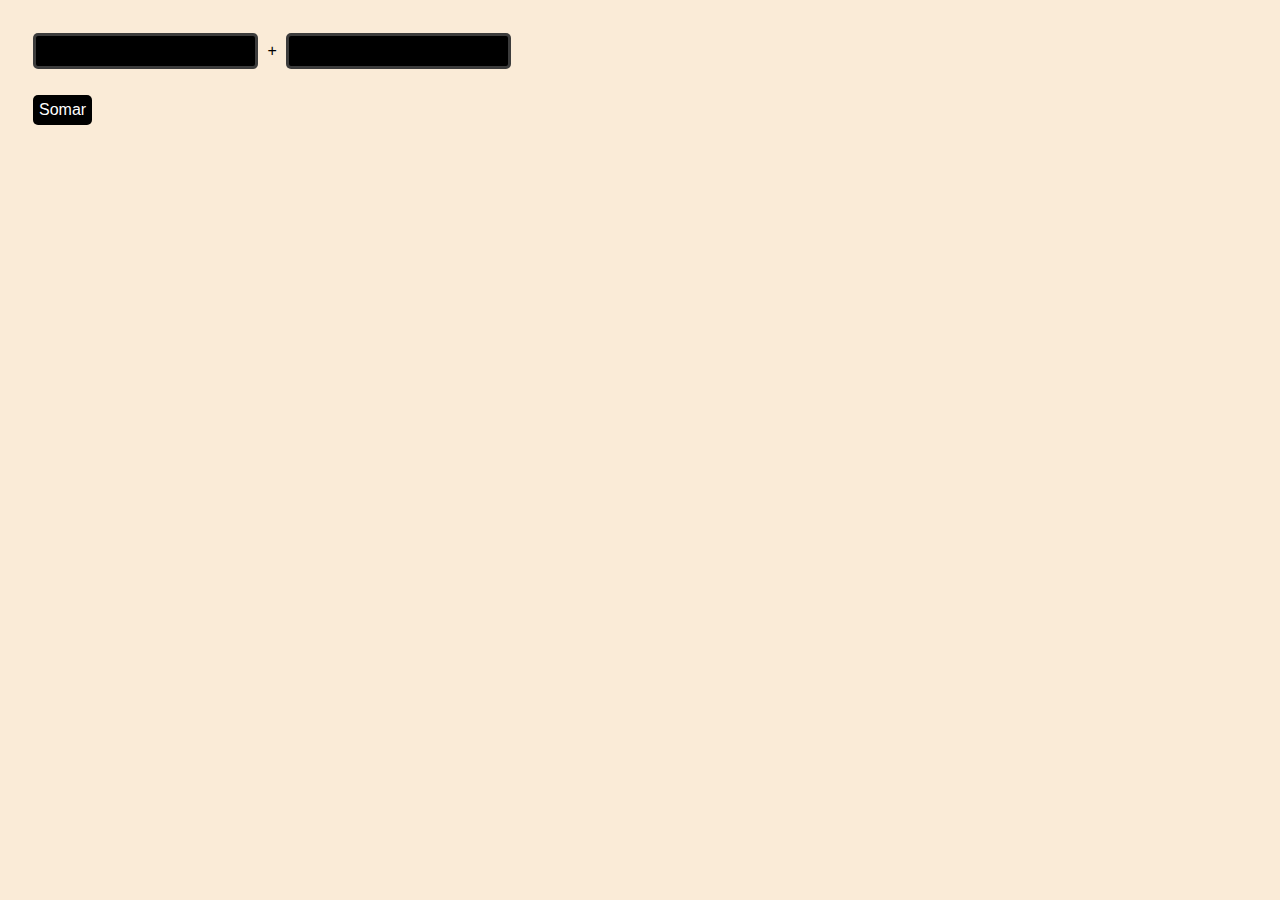
<file: aula 16 atividade 1/index.html>
<!DOCTYPE html>
<html lang="en">
<head>
    <meta charset="UTF-8">
    <meta name="viewport" content="width=device-width, initial-scale=1.0">
    <script src="script.js"></script>
    <link rel="stylesheet" href="style.css">
    <title>Document</title>
</head>
<body>
    <input type="number" name="numero1" id="numero1">
    +
    <input type="number" name="numero2" id="numero2">

    <p id="result"></p>

    <button onclick="onSumClick()">Somar</button>
</body>
</html>
</file>
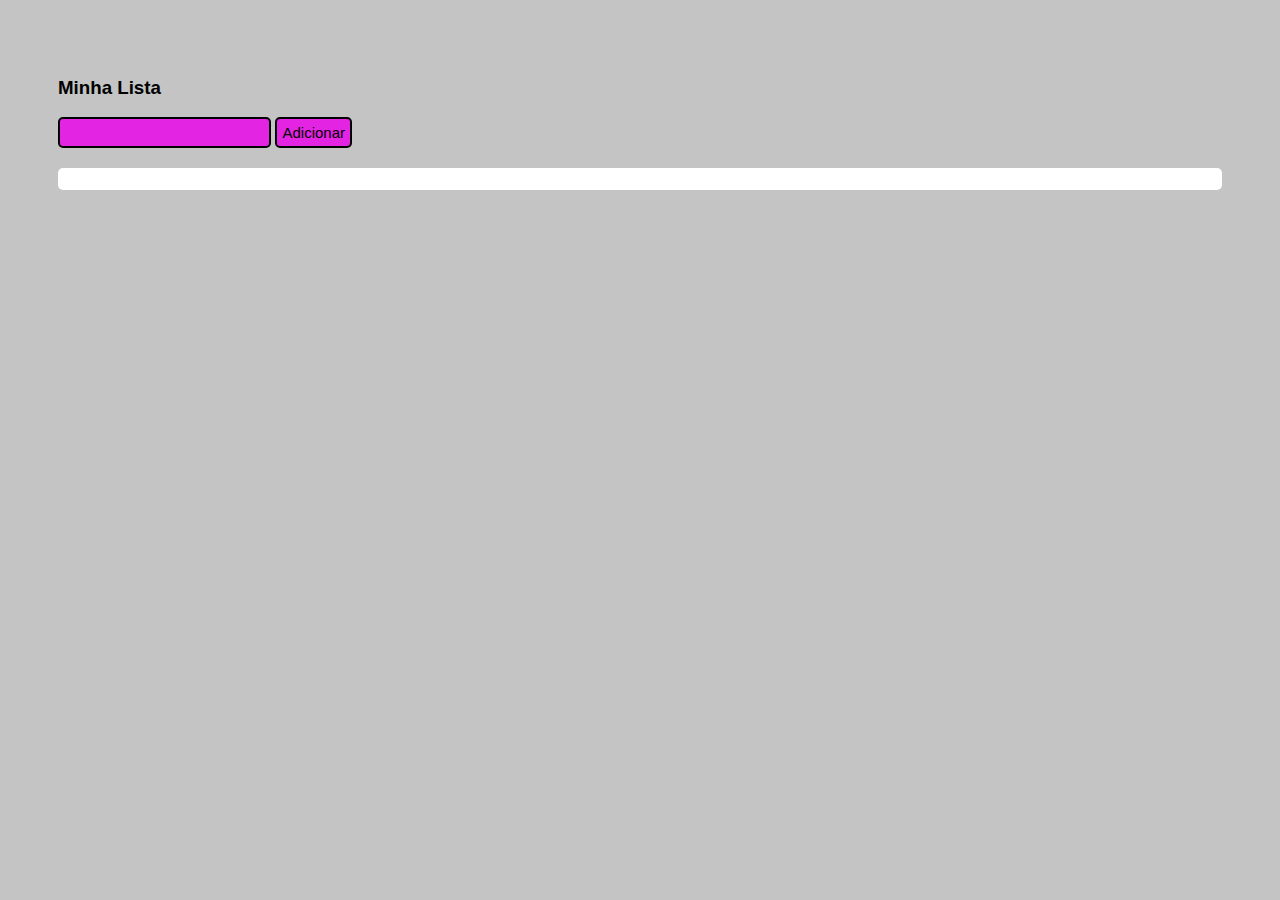
<file: aula 16 atividade 2/index.html>
<!DOCTYPE html>
<html lang="en">
<head>
    <meta charset="UTF-8">
    <meta name="viewport" content="width=device-width, initial-scale=1.0">
    <script src="script.js"></script>
    <link rel="stylesheet" href="style.css">
    <title>Document</title>
</head>
<body>
    <h3>Minha Lista</h3>

    <input type="text" id="item">

    <button onclick="takeValue()">Adicionar</button>

    <p id="items"></p>
</body>
</html>
</file>
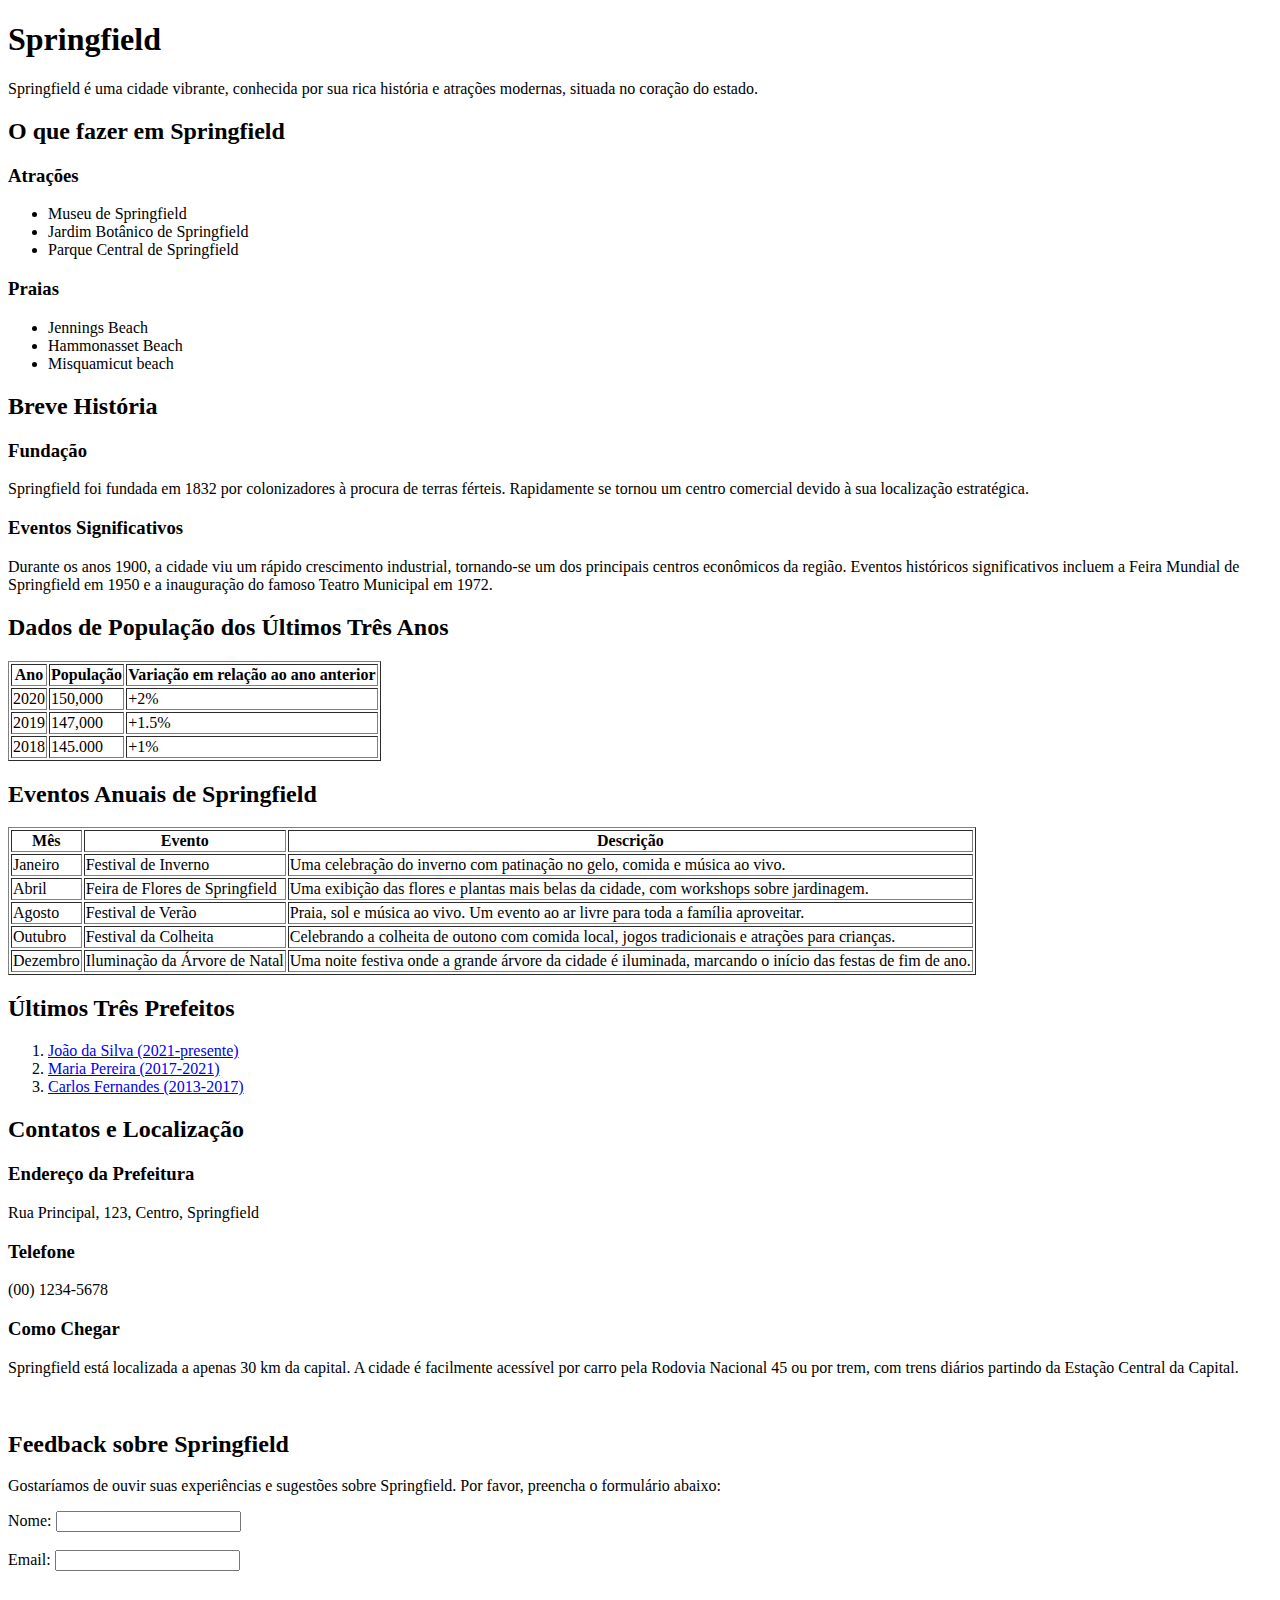
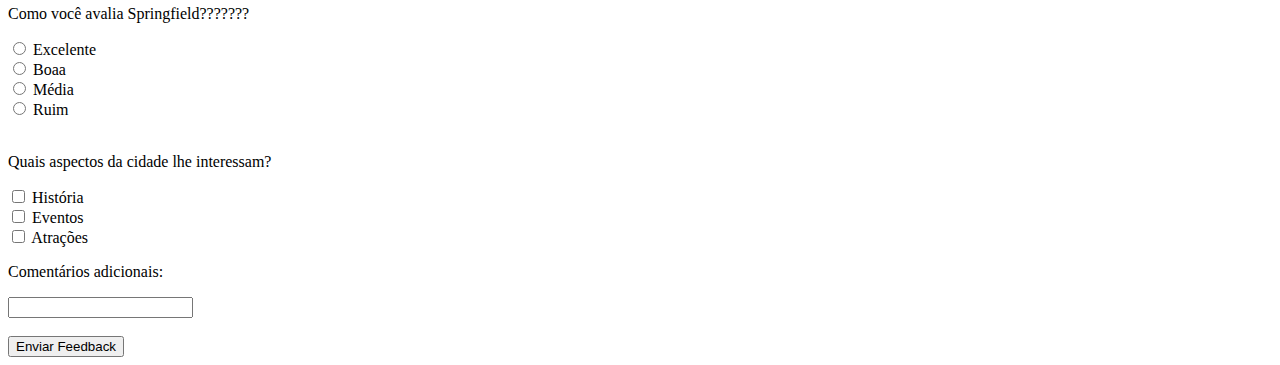
<file: springfield.html>
<!DOCTYPE html>
<html>
<head>
    <title>Sobre Minha Cidade</title>
</head>
<body>

<h1>Springfield</h1>

<p>Springfield é uma cidade vibrante, conhecida por sua rica história e atrações modernas, situada no coração do estado.</p>

<h2>O que fazer em Springfield</h2>
<h3>Atrações</h3>
<ul>
    <li>Museu de Springfield</li>
    <li>Jardim Botânico de Springfield</li>
    <li>Parque Central de Springfield</li>
</ul>

<h3>Praias</h3>

<ul>
    <li>Jennings Beach</li>
    <li>Hammonasset Beach</li>
    <li>Misquamicut beach</li>
</ul>

<h2>Breve História</h2>

<h3>Fundação</h3>
<p>Springfield foi fundada em 1832 por colonizadores à procura de terras férteis. Rapidamente se tornou um centro comercial devido à sua localização estratégica.</p>

<h3>Eventos Significativos</h3>
<p>Durante os anos 1900, a cidade viu um rápido crescimento industrial, tornando-se um dos principais centros econômicos da região. Eventos históricos significativos incluem a Feira Mundial de Springfield em 1950 e a inauguração do famoso Teatro Municipal em 1972.</p>

<h2>Dados de População dos Últimos Três Anos</h2>
<table border="1">
    <tr>
        <th>Ano</th>
        <th>População</th>
        <th>Variação em relação ao ano anterior</th>
    </tr>
    <tr>
        <td>2020</td>
        <td>150,000</td>
        <td>+2%</td>
    </tr>
    <tr>
        <td>2019</td>
        <td>147,000</td>
        <td>+1.5%</td>
    </tr>
    <tr>
        <td>2018</td>
        <td>145.000</td>
        <td>+1%</td>
    </tr>
</table>

<h2>Eventos Anuais de Springfield</h2>

<table border="1">
    <tr>
        <th>Mês</th>
        <th>Evento</th>
        <th>Descrição</th>
    </tr>
    <tr>
        <td>Janeiro</td>
        <td>Festival de Inverno</td>
        <td>Uma celebração do inverno com patinação no gelo, comida e música ao vivo.</td>
    </tr>
    <tr>
        <td>Abril</td>
        <td>Feira de Flores de Springfield</td>
        <td>Uma exibição das flores e plantas mais belas da cidade, com workshops sobre jardinagem.</td>
    </tr>
    <tr>
        <td>Agosto</td>
        <td>Festival de Verão</td>
        <td>Praia, sol e música ao vivo. Um evento ao ar livre para toda a família aproveitar.</td>
    </tr>
    <tr>
        <td>Outubro</td>
        <td>Festival da Colheita</td>
        <td>Celebrando a colheita de outono com comida local, jogos tradicionais e atrações para crianças.</td>
    </tr>
    <tr>
        <td>Dezembro</td>
        <td>Iluminação da Árvore de Natal</td>
        <td>Uma noite festiva onde a grande árvore da cidade é iluminada, marcando o início das festas de fim de ano.</td>
    </tr>
</table>

<h2>Últimos Três Prefeitos</h2>
<ol>
    <li><a href="https://www.google.com/search?q=João+da+Silva" target="_blank">João da Silva (2021-presente)</a></li>
    <li><a href="https://www.google.com/search?q=Maria+Pereira&sca_esv=563841496&ei=AqP7ZNWCD4H11sQP2NCjgA4&ved=0ahUKEwjVi8TgipyBAxWBupUCHVjoCOAQ4dUDCBA&uact=5&oq=Maria+Pereira&gs_lp=[base64]&sclient=gws-wiz-serp" target="_blank">Maria Pereira (2017-2021)</a></li>
    <li><a href="https://www.google.com/search?q=Carlos+Fernandes&sca_esv=563841496&ei=LqP7ZPPnDtjY1sQPycWAiAM&ved=0ahUKEwjztsH1ipyBAxVYrJUCHckiADEQ4dUDCBA&uact=5&oq=Carlos+Fernandes&gs_lp=[base64]&sclient=gws-wiz-serp" target="_blank">Carlos Fernandes (2013-2017)</a></li>
</ol>

<h2>Contatos e Localização</h2>

<h3>Endereço da Prefeitura</h3>
<p>Rua Principal, 123, Centro, Springfield</p>

<h3>Telefone</h3>
<p>(00) 1234-5678</p>

<h3>Como Chegar</h3>
<p>Springfield está localizada a apenas 30 km da capital. A cidade é facilmente acessível por carro pela Rodovia Nacional 45 ou por trem, com trens diários partindo da Estação Central da Capital.</p>


<form action="https://www.youtube.com/watch?v=dQw4w9WgXcQ" method="post">
    <br>
    <h2>Feedback sobre Springfield</h2>
    <p>Gostaríamos de ouvir suas experiências e sugestões sobre Springfield. Por favor, preencha o formulário abaixo:</p>
    
    <label for="name">Nome:</label>
    <input type="text" id="name" name="name" required><br><br>

    <label for="email">Email:</label>
    <input type="text" id="email" name="email" required><br><br>

    <p>Como você avalia Springfield???????</p>

    <input type="radio" id="excellent" name="rating" value="excellent">
    <label for="excellent">Excelente</label><br>

    <input type="radio" id="good" name="rating" value="good">
    <label for="good">Boaa</label><br>

    <input type="radio" id="med" name="rating" value="med">
    <label for="med">Média</label><br>

    <input type="radio" id="bad" name="rating" value="bad">
    <label for="bad">Ruim</label><br><br>

    <p>Quais aspectos da cidade lhe interessam?</p>

    <input type="checkbox" id="history" name="rating2" value="history">
    <label for="history">História</label><br>

    <input type="checkbox" id="events" name="rating2" value="events">
    <label for="events">Eventos</label><br>

    <input type="checkbox" id="attractions" name="rating2" value="attractions">
    <label for="attractions">Atrações</label>

    <p>Comentários adicionais:</p>
    <input type="text"><br><br>

    <button type="submit">Enviar Feedback</button>
</form>

</body>
</html>
</file>
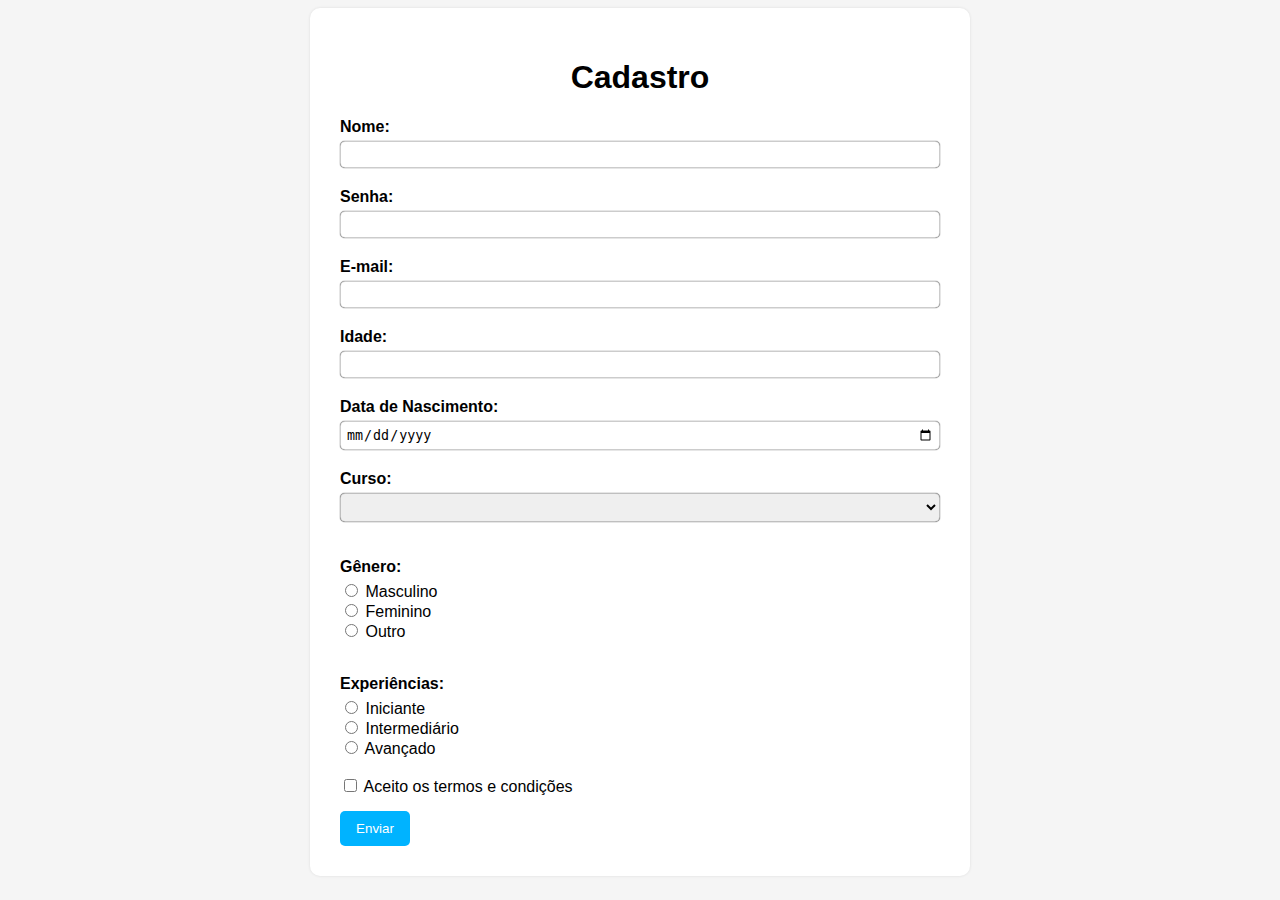
<file: aula04/aula04.html>
<!DOCTYPE html>
<html lang="en">
<head>
 <meta charset="UTF-8">
 <meta name="viewport" content="width=device-width, initial-scale=1.0">
 <title>Document</title>
 <link rel="stylesheet" href="aula04.css">
</head>
<body>

 <div class="form-container">
 <form action="https://www.youtube.com/watch?v=cufD_xiPCXo" method="post">
  <h1>Cadastro</h1>
  
  <label class="label-input-text" for="name">Nome:</label>
  <input type="name" id="name" required>

  <label class="label-input-text" for="password">Senha:</label>
  <input type="password" id="password"required>

  <label class="label-input-text" for="email">E-mail:</label>
  <input type="email" id="email" required>

  <label class="label-input-text" for="age">Idade:</label>
  <input type="age" id="age" required>

  <label class="label-input-text" for="birth">Data de Nascimento:</label>
  <input type="date" id="birth" required>

  <label class="label-input-text">Curso:</label>
  <select required><option value=""></option><option value="1">Front-end</option><option value="2">Back-end</option><option value="3">Fullstack</option></select><br>

  <p class="label-input-text">Gênero:</p>
  
  <input type="radio" id="man" name="group1">
  <label for="man">Masculino</label><br>

  <input type="radio" id="women" name="group1">
  <label for="women">Feminino</label><br>

  <input type="radio" id="other" name="group1">
  <label for="other">Outro</label><br><br>



  <p class="label-input-text">Experiências:</p>

  <input type="radio" id="newbie" name="group2">
  <label for="newbie">Iniciante</label><br>

  <input type="radio" id="intermediary" name="group2">
  <label for="intermediary">Intermediário</label><br>

  <input type="radio" id="advanced" name="group2">
  <label for="advanced">Avançado</label><br><br>

  <input type="checkbox" id="terms" required>
  <label for="terms">Aceito os termos e condições</label><br>

  <input type="submit" value="Enviar">
  


 </form>
</div>
</body>
</html>
</file>
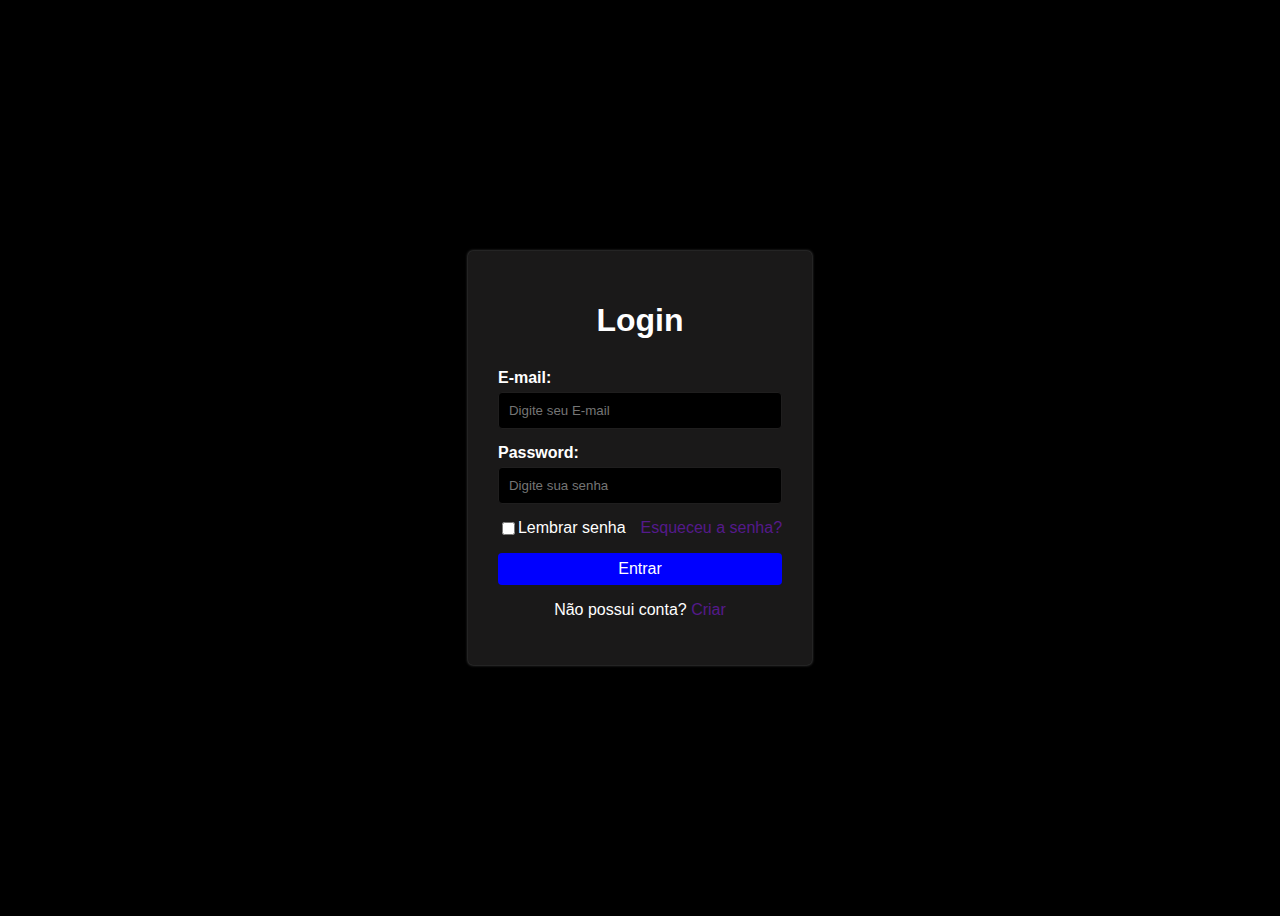
<file: aula05/aula05.html>
<!DOCTYPE html>
<html lang="en">
<head>
 <meta charset="UTF-8">
 <meta name="viewport" content="width=device-width, initial-scale=1.0">
 <link rel="stylesheet" href="aula05.css">
 <title>Document</title>
</head>
<body>

 <div class="login-container">
 <h1>Login</h1>

 <form>
  <label class="label-input-text" for="email">E-mail:</label>
  <input type="email" id="email" placeholder="Digite seu E-mail">

  <label class="label-input-text" for="password">Password:</label>
  <input type="password" id="password" placeholder="Digite sua senha">

  <div class="password-options">
   <div class="remember-container">
  <input type="checkbox" id="remember">
  <label for="remember">Lembrar senha</label>
  </div>

  <a href="">Esqueceu a senha?</a>
  </div>

  <input type="submit" value="Entrar">

  <p>Não possui conta? <a href="">Criar</a></p>

 </form>
</div>

</body>
</html>
</file>
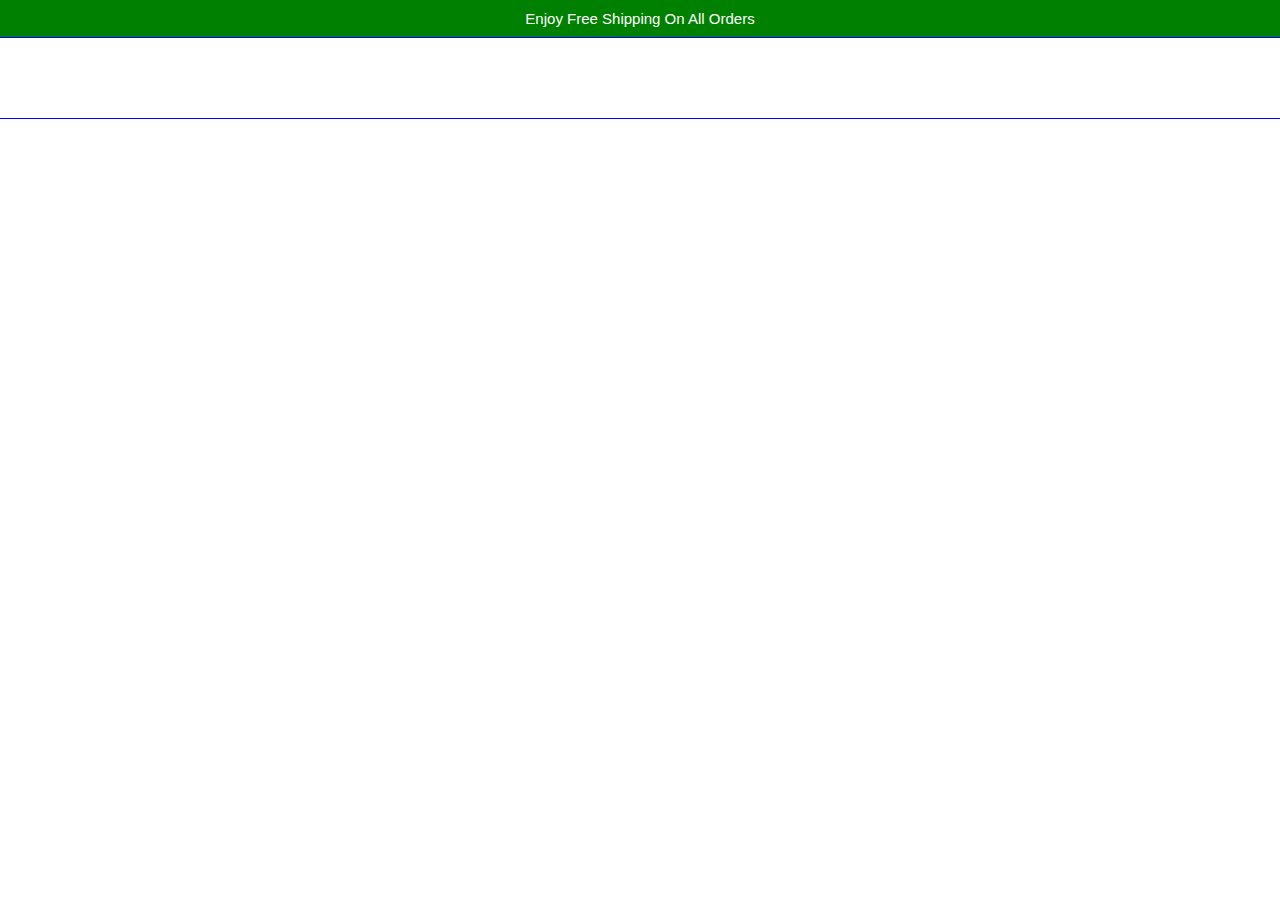
<file: aula08/aula08.html>
<!DOCTYPE html>
<html lang="en">
<head>
 <meta charset="UTF-8">
 <meta name="viewport" content="width=device-width, initial-scale=1.0">
 <link rel="stylesheet" href="aula08.css">
 <title>Document</title>
</head>
<body>
 <div class="barra">
  <p>Enjoy Free Shipping On All Orders<p>
 </div>

 <div class="navbar">
  <div class="logo">
   <div class="logo-title"></div>
  </div>
 </div>
</body>
</html>
</file>
<file: aula 16 atividade 1/style.css>
body {
    font-family: Arial, Helvetica, sans-serif;
    background-color: antiquewhite;
    padding: 20px;
}

input, button {
    background-color: black;
    border-radius: 5px;
    border: solid rgba(200, 200, 200, 0.3);
    color: white;
    padding: 6px;
    margin: 5px;
    font-size: 16px;
}

button {
    color: white;
    border: none;
    cursor: pointer;
}

button:hover {
    background-color: dimgrey;
}
</file>
<file: aula 16 atividade 2/style.css>
body {
    font-family: Arial, Helvetica, sans-serif;
    padding: 50px;
    background-color: rgb(196, 196, 196);
}

input, button {
    background-color: rgb(227, 36, 227);
    padding: 5px;
    border-radius: 5px;
    border: solid 2px rgba(0, 0, 0, 1);
    font-size: 15px;
}

button:hover {
    cursor: pointer;
    background-color: rgb(232, 75, 232);
}

#list {
    display: flex;
    flex-direction: column;
    justify-content: center;
}

#items {
    background-color: white;
    border-radius: 5px;
    padding: 11px;
    margin-top: 20px;
    display: flex;
    flex-direction: column;
}
</file>
<file: aula04/aula04.css>
body {
 background-color: #f5f5f5;
 display: flex;
 justify-content: center;
 align-items: center;
 font-family: Arial, Helvetica, sans-serif;
}

.form-container {
 background-color: white;
 padding: 30px;
 border-radius: 10px;
 box-shadow: 0 0 3px rgba(0, 0, 0, 0.1);
 height: 100%;
 width: 600px;
}

h1 {
 text-align: center;
}

.label-input-text {
 font-weight: bold;
 display: block;
 margin-bottom: 5px;
}

input[type="name"],
input[type="password"],
input[type="email"],
input[type="age"],
input[type="date"],
select {
 padding: 5px;
 border-radius: 5px;
 margin-bottom: 20px;
 width: 100%;
 box-sizing: border-box;
 border: 1px solid rgba(0, 0, 0, 0.2);
 box-shadow: 0 0 1px;
}

input[type="submit"] {
 width: 70px;
 margin-top: 15px;
 border-radius: 5px;
 background-color: #00b3ff;
 color: white;
 border: none;
 padding: 10px;
}

input[type="submit"]:hover {
 cursor: pointer;
 background-color: blue;
}
</file>
<file: aula05/aula05.css>
body {
 font-family: Arial, Helvetica, sans-serif;
 background-color: black;
 color: white;
 display: flex;
 align-items: center;
 justify-content: center;
 height: 100vh;
}

.login-container {
 background-color: #1a1919;
 padding: 30px;
 box-shadow: 0 0 3px rgba(255, 255, 255, 0.4);
 border-radius: 5px;
}

h1 {
 text-align: center;
 margin-bottom: 30px;
}

.label-input-text {
 font-weight: bold;
 display: block;
 margin-bottom: 5px;
}

input[type="email"],
input[type="password"] {
 padding: 10px;
 margin-bottom: 15px;
 border: 1px solid #1f1e1e;
 border-radius: 4px;
 background-color: black;
 width: 100%;
 box-sizing: border-box;
 color: white;
}

input[type="submit"] {
 width: 100%;
 padding: 7px;
 background-color: blue;
 border: none;
 color: white;
 border-radius: 4px;
 font-size: 16px;
}

input[type="submit"]:hover {
 cursor: pointer;
 background-color: blueviolet;
}

.password-options {
 display: flex;
 justify-content: space-between;
 gap: 15px;
 margin-bottom: 15px;
}

.remember-container {
 display: flex;
}

a {
 text-decoration: none;
}

a:hover {
 text-decoration: underline;
}

p {
 text-align: center;
}
</file>
<file: aula08/aula08.css>
body {
 display: flex;
 font-family: Arial, Helvetica, sans-serif;
 justify-content: center;
 align-items: center;
 margin: 0;
 flex-direction: column;
}

.barra {
 background-color: green;
 width: 100%;
 padding: 10px;
}

p {
 color: white;
 display: flex;
 justify-content: center;
 text-align: center;
 font-size: 15px;
 margin: 0;
}

.navbar {
 border: solid 1px blue;
 display: flex;
 padding: 40px;
 width: 100%;
}
</file>
